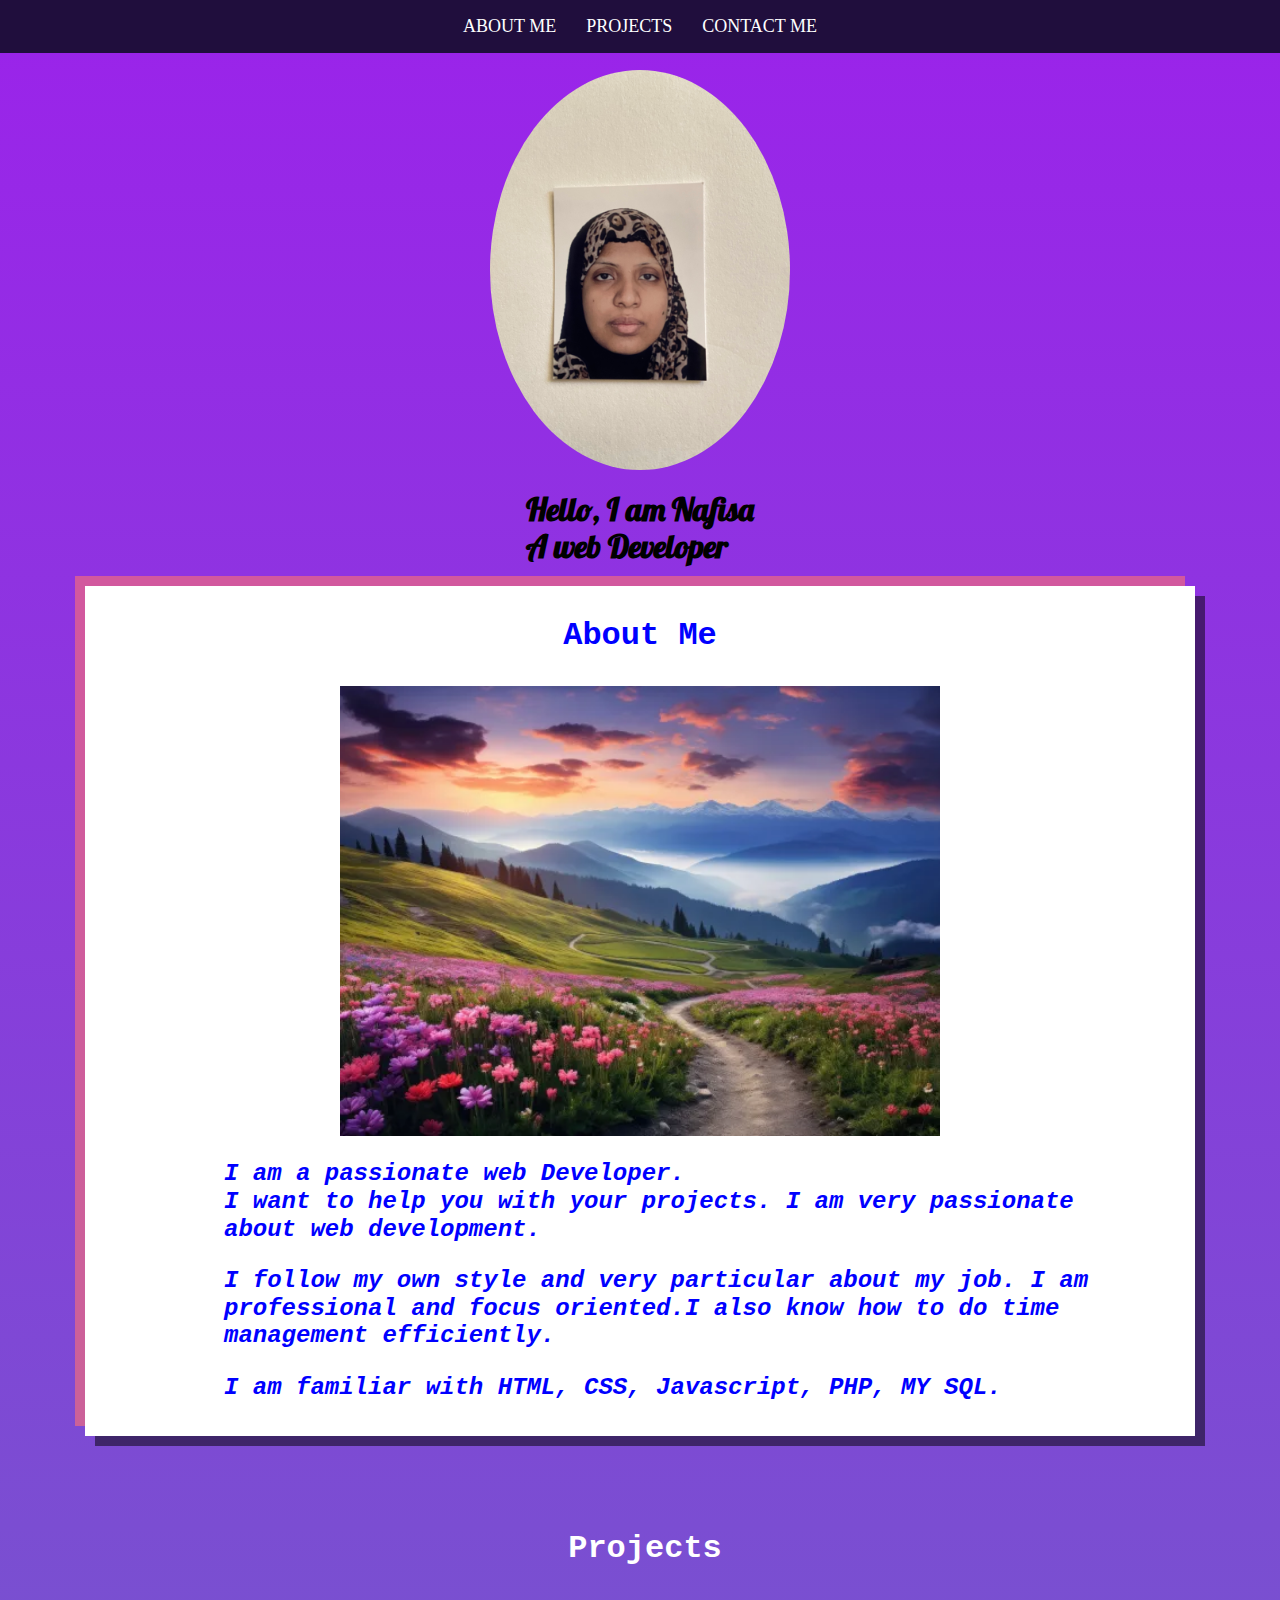
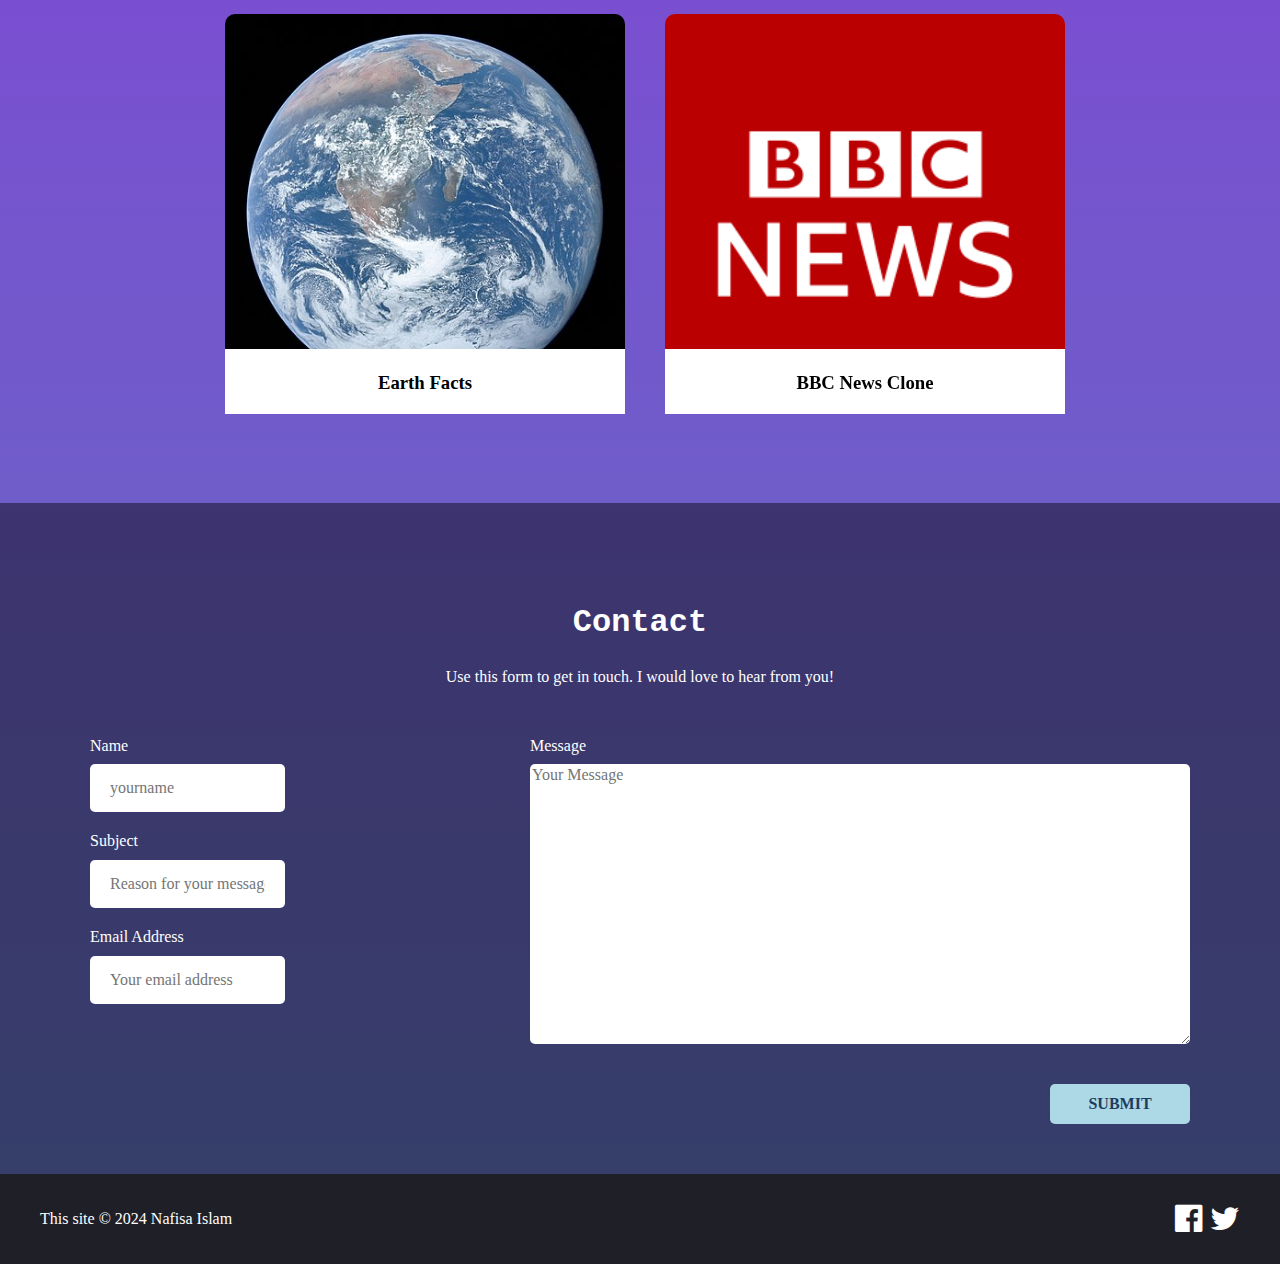
<file: index.html>
<!DOCTYPE html>
<html lang="en">
<head>
    <meta charset="UTF-8">
    <meta http-equiv="X-UA-Compatible" content="IE=edge">
    <meta name="viewport" content="width=device-width, initial-scale=1.0">
    <title>Nafisa's Portfolio Site </title>
    <link rel="preconnect" href="https://fonts.googleapis.com">
    <link rel="preconnect" href="https://fonts.gstatic.com" crossorigin>
    <link href="https://fonts.googleapis.com/css2?family=Anta&family=Kode+Mono:wght@400..700&family=Libre+Baskerville:ital,wght@0,400;0,700;1,400&family=Lobster&family=Ojuju:wght@200..800&family=Peralta&display=swap" rel="stylesheet">
    <link href="normalize.css" rel="stylesheet">
    <link rel="stylesheet" href="https://cdnjs.cloudflare.com/ajax/libs/font-awesome/4.7.0/css/font-awesome.min.css">
    <link rel="stylesheet" type="text/css" href="portfolio.css">
</head>
    
      
      <body>
        <nav>
            <ul>
                <li><a href="#aboutme">About Me</a></li>
                <li><a href="#projects">Projects</a></li>
                <li><a href="#contactme">Contact Me</a></li>

            </ul>
        </nav>
        <section class="hero"> 
            <div class="container">
                <img id="profile" src="IMG_1145.jpg">
                <h1> Hello, I am Nafisa<br>A web Developer </h1>
                
            </div>
        </section>
        <section id="aboutme" class="aboutme">
            <h2>About Me</h2>
            <div class="aboutme-section">
              <div class="img">
                <div class="aboutme-image"></div>
              </div>
              <div class="aboutme-text">
                <p>I am a passionate web Developer.<br> I want to help you with your projects.
                I am very passionate about web development.</p>
                <p>I follow my own style and very particular about my job. 
                I am professional and focus oriented.I also know how to do time management efficiently.</p>
                <p>I am familiar with HTML, CSS, Javascript, PHP, MY SQL.</p>

              </div>

              </div>
        </section>
        <section id="projects">
            <h2>Projects</h2>
           
                
                <div class="projects">
                    <div class="earth-project">
                        <div class="text">
                            <h3 class="project-name">Earth Facts</h3>
                            <div class="content">
                                <p>A HTML project about some facts about the earth</p>
                            </div>
                            <a class="button" href="https://nafisaislam47.github.io/html-earth/" target="_blank">view Projects</a>
                        </div>
        
                    </div>
                    <div class="bbc-project">
                        <div class="text">
                            <h3 class="project-name">BBC News Clone</h3>
                            <div class="content">
                                <p>A clone of BBC News from Web development 2.0</p>
                            </div>
                            <a class="button" href="https://nafisaislam47.github.io/BBC-News/" target="_blank">view Projects</a>
                            </div>
            
                        </div>
                    
        
                    </div>
                </div>
                </div>
            </section>
            <section id="contactme" class="contact">
                <h2>Contact</h2>
                <p>Use this form to get in touch. I would love to hear from you!</p>
             <form class="contact-form" action="https://formsubmit.co/nafisaislam_47@yahoo.com" method="POST">
                <div class="contact-details">

                    <label for="name">Name</label>
                    <input type="text" name ="name" id="yourname" placeholder="yourname" required>

                    <label for="subject">Subject</label>
                    <input type="text" name="subject" id="subject" placeholder="Reason for your message" required>

                    <label for="email">Email Address</label>
                    <input type="email" name="email" id="email" placeholder="Your email address" required>
                </div>

                <div class="message">

                    <label for="msg">Message</label>
                    <textarea name="message" id="msg" rows="15" placeholder="Your Message" required></textarea>
               
                    <input type="hidden" name="_captcha" value="false">
                    <input type="hidden" name="_next" value="https://nafisaislam47.github.io">
                    <input type="hidden" name="_template" value="table">
                    <button type="submit">Submit</button>
                </div>
        
            

            </form>
            </section>
            <footer>
                <div class="container">
                    <div class="copyright">
                        This site &copy; 2024 Nafisa Islam

                    </div>
                    <div class="social-media">
                        <a href="https://www.facebook.com/rpcodestars"><i class="fa fa-facebook-official"></i></a>
                        <a href="https://twitter.com/techedrob"><i class="fa fa-twitter"></i></a>

                    </div>
                </div>
            </footer>



        
      </body>
      </html>













































































































































       
    
</body>
</html>
</file>
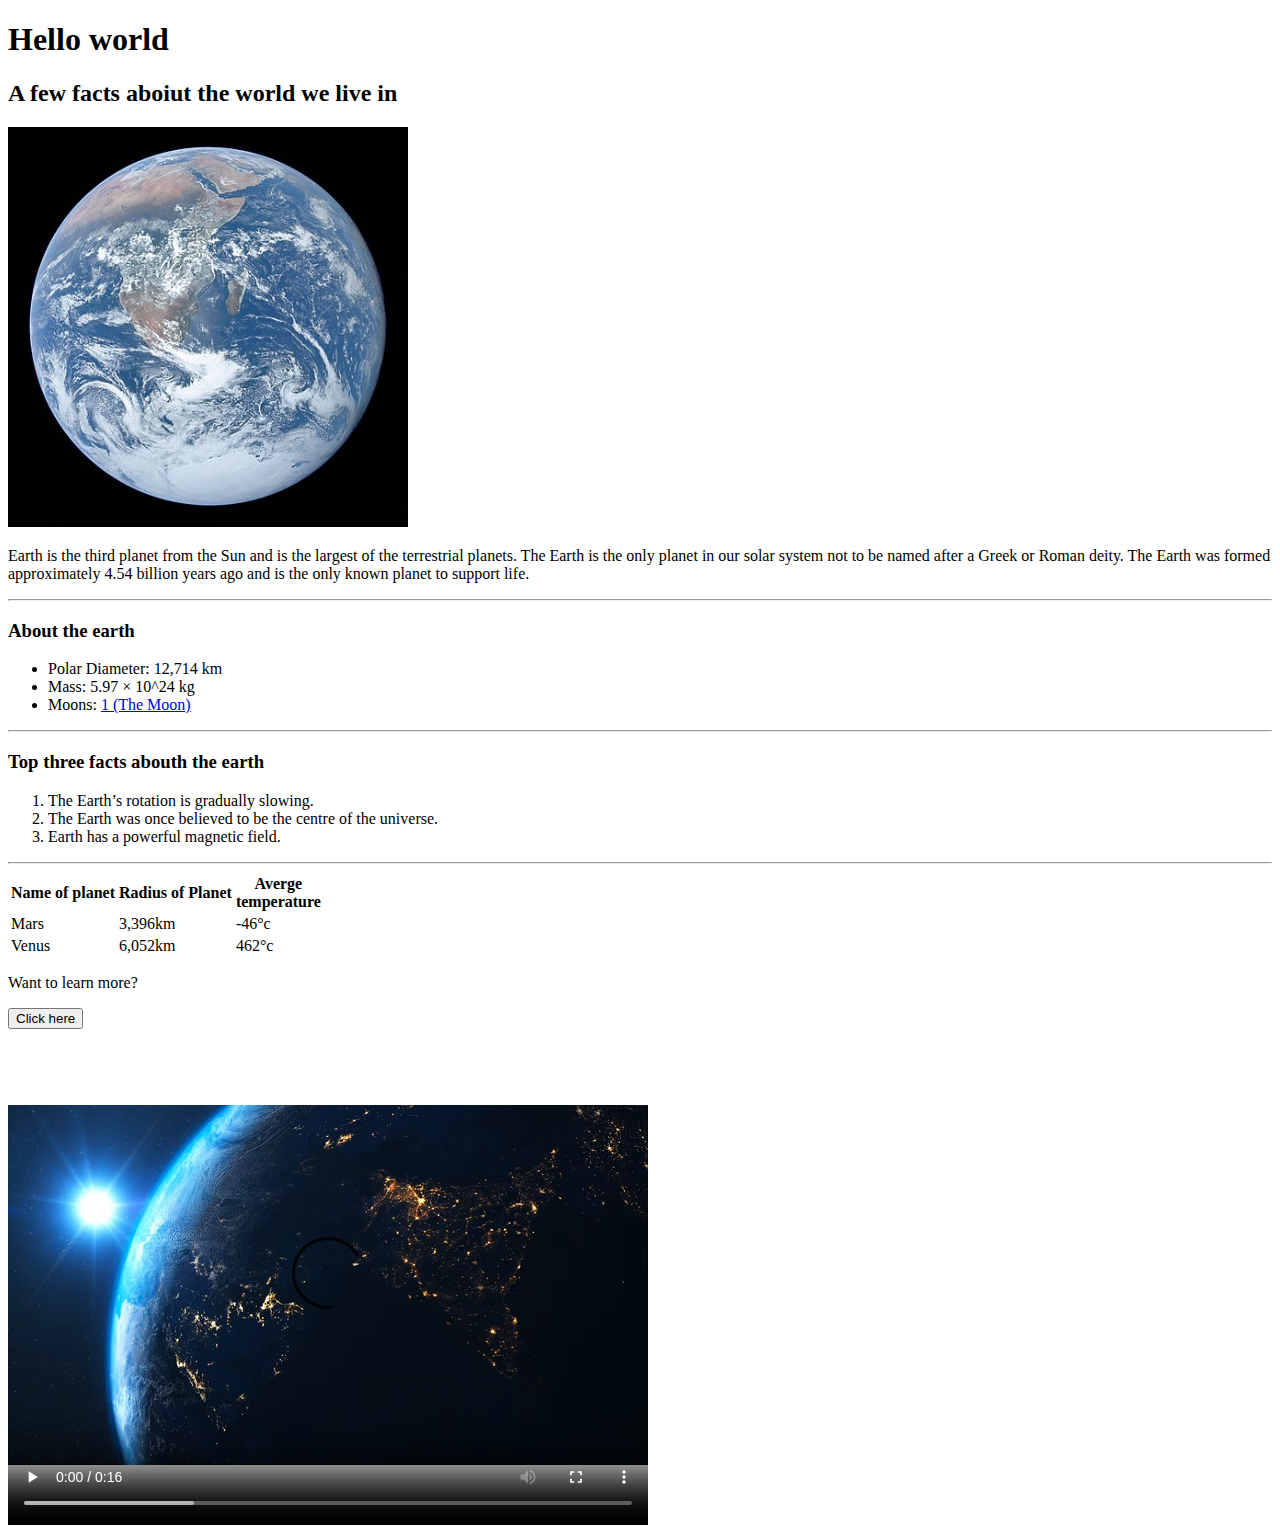
<file: earth web/index.html>
<!doctype html>
<html>
    <head>
    <title>Hello World</title>

    <meta charset="utf-8" />
    <meta http-equiv="Content-type" content="text/html; charset=utf-8" />
    <meta name="viewport" content="width=device-width, initial-scale=1" />

    </head>

    <body>
        <h1>Hello world</h1>
        <h2>A few facts aboiut the world we live in</h2>
        <img src="world.jpg" width="400">
        <p>Earth is the third planet from the Sun and is the largest of the terrestrial planets. The Earth is the only planet in our solar system not to be named after a Greek or Roman deity. The Earth was formed approximately 4.54 billion years ago and is the only known planet to support life.

        </p>

        <hr>
             <h3>About the earth</h3>
        <ul>
            <li>Polar Diameter:	12,714 km</li>
            <li>Mass:	5.97 × 10^24 kg</li>
            <li>Moons: <a href="https://space-facts.com/the-moon/">	1 (The Moon)</a></li>
            
       </ul>
       <hr>
       <h3>Top three facts abouth the earth</h3>
       <ol>
            
            <li>The Earth’s rotation is gradually slowing.</li>
            <li>The Earth was once believed to be the centre of the universe.</li>
            <li>Earth has a powerful magnetic field.</li>
            
      </ol>
      <hr>
    <table>
        <thead>
            <tr>
                <th>Name of planet</th>
                <th>Radius of Planet</th>
                <th>Averge <br> temperature</th>
            </tr>
        </thead>
        <tbody>
            <tr>
                <td>Mars</td>
                <td>3,396km</td>
                <td>-46&deg;c</td>
            </tr>
            <tr>
                <td>Venus</td>
                <td>6,052km</td>
                <td>462&deg;c</td>
            </tr>
        </tbody>
    </table>
<form action="https://space-facts.com/earth/">
    <p>Want to learn more?</p>
    <p><input type="submit" value="Click here"></p>
</form>
<video width="640" height="480" controls>
    <source src="earth world.mp4" type="video/mp4">
</video>

    </body>
</html>
</file>
<file: portfolio.css>
nav {

    display: flex;
    background-color: #200e3d;
    justify-content: center;
    position: fixed;
    width: 100%;
    z-index: 1;

}
body{
    background-image: linear-gradient(to top, #5f72bd 0%, #9b23ea 100%);
}
h1{
    font-family:  "Lobster", sans-serif;
    font-size: 200%;

}


h2{
    
    font-size: 200%;
    color:blue;
    font-family: 'Courier New', Courier, monospace;
}

nav ul {
    display: flex;
    align-items: center;
    padding: 0 10%;
    list-style: none;
}

nav ul li a {

    font-size: 18px;
    padding: 0 15px;
    color: white;
    transition: 0.2s;
    text-transform: uppercase;
}
a{
    text-decoration: none;
}

nav ul li a:hover {
    transition: 0.2s;
    color: #52c5ff
}
.container {
    position: relative;
    width:100%;
    max-width: 1200px;
    margin:0 auto;
    padding:0 15px;
    display:grid;
    place-items: center;
}
#profile{
    height:400px;
    border-radius:50%;
    margin-top:70px;
   
    
}
.aboutme {
    width:auto;
    max-width: 1100px;
    height:auto;
    background-color: white;
    text-align: center;
    padding: 5px 5px 5px;
    margin: 0 auto;
    box-shadow: 10px 10px 0px rgb(0 0 0 /50%), -10px -10px 0px rgb(255 114 114 /60%)

}
.aboutme-section {
    padding:5px;
    margin-top:20px;
    display:flex;
    align-items:center;
    justify-content: center;
    flex-flow: wrap;
    background-position: center;

}
.aboutme-image {
    height: 450px;
    width:600px;
    background-image: url("earth web/nature.webp");
    background-size: cover;
    background-position: center;
    float:left;
}
.aboutme-text{
    height:auto;
    width:80%;
    margin-left: 40px;
    text-align: left;
    font-size: 150%;
    font-family:'Courier New', Courier, monospace;
    color: blue;
    font-style: italic;
    font-weight: bold;
    float:right;



}
#projects{
    padding: 5px;
    margin: 5%;
    width:90%;
    height:auto;
    text-align: center;
}
.projects{
    display:flex ;
    align-items:center;
    justify-content: center;
    flex-flow:wrap;

}
#projects h2{
    color:white;
}
.earth-project{
    width:400px;
    height:400px;
    background: white;
    position:relative;
    border-radius: 10px;
    background-image: url("earth web/world.jpg");
    margin:20px;
    background-size: cover;
    background-position: center;


}
.bbc-project{
    width:400px;
    height:400px;
    background: white;
    position:relative;
    border-radius: 10px;
    background-image: url("earth web/BBC_News.png");
    margin:20px;
    background-size: cover;
    background-position: center;


}
.text{
    position:absolute;
    height:25px;
    width:90%;
    left:0;
    bottom:0;
    z-index:2;
    background-color: white;
    overflow:hidden;
    transition: 0.2s;
    padding:20px;
}
.text:hover{
    height:175px;
    transition:0.3s;
}
.text h3{
    margin-top:3px;
}
.content{
    color:black;

}
.button{
    border:5px solid lightblue;
    border-radius: 10px;
    width:160px;
    margin-bottom: 100px;
    margin-left: 10px;
}
.contact{
    width:100%;
    height:auto;
    padding:75px 0 50px 0;
    text-align: center;
    background-color: rgba(3,3,3,45%);
}
.contact p{
    margin-bottom: 50px;
}
.contact h2, .contact p{
    color:white;

}
.contact-form{
    max-width: 800px;
    display:flex;
    text-align: left;
    max-width:1100px;
    margin:0 auto;
    color:white;
}
.contact-form label{
    display:block;
    margin-bottom:9px;
}
.message{
    display:flex;
    flex-direction: column;
    width:60%;
}
.message textarea{
    border-radius:5px;
    border:0px;
}
.contact-details{
    flex: 1;
    margin-right:50px;

}
.contact-details input{
    width:155px;
    border-radius: 5px;
    border: 0px;
    padding: 15px 20px;
    margin-bottom: 20px;

}
.message button {
    color:#1d3d5f;
    border:0;
    border-radius:5px;
    background-color: lightblue;
    width:140px;
    height:40px;
    margin-top: 40px;
    margin-left: auto;
    text-transform: uppercase;
    font-weight: bold;
    cursor:pointer;
    transition: 0.3s;

}

.message button:hover{
    background: black;
    color: white;
    transition: 0.2s;
}

footer{
    height:90px;
    background-color: #1f2027;

}
footer .container{
    display:flex;
    justify-content:center;
    height:100%;

}
.social-media{
    font-size:200%;
    width:auto;
    margin-left:auto;
}
.social-media a {
    color:white;
    transition:0.2s;

}
.social-media a i:hover{
    color: lightblue;
    transition:0.2s;

}
.copyright{
    color:white;
}
</file>
